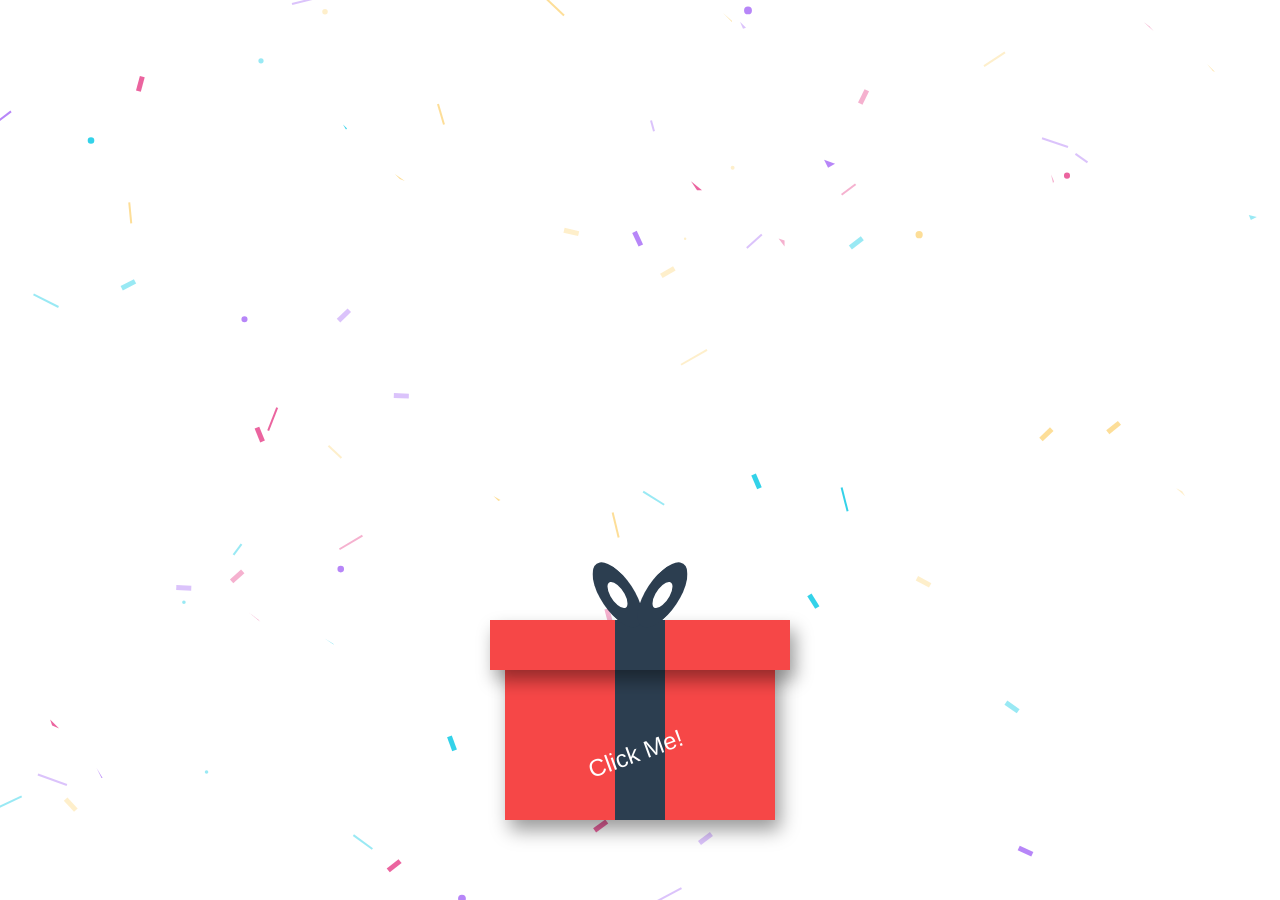
<file: index.html>
<!DOCTYPE html>
<html>

<head>
  <meta charset="utf-8" />
  <meta name="viewport" content="width=device-width" />
  <title>Birthday!</title>

  <link rel="stylesheet" href="styles/flexbox-center-container.css" media="all">
  <link rel="stylesheet" href="styles/system-fonts.css" media="all">
  <link rel="stylesheet" href="styles/style.css" media="all">
</head>

<body>
  <canvas id=c></canvas>
  <canvas id="confetti"></canvas>
  <div class="container" id="count">
    <h1 id="head">Nyamu's birthday:</h1>
    <ul>
      <li><span id="day"></span>days</li>
      <li><span id="hour"></span>hours</li>
      <li><span id="minute"></span>minutes</li>
      <li><span id="second"></span>seconds</li>
    </ul>
  </div>
  <div id="merrywrap" class="merrywrap">
    <canvas id="snowfall"></canvas>
    <div class="giftbox">
      <div class="cover">
        <div></div>
      </div>
      <div class="box"></div>
    </div>
</body>
<script src="scripts/confetti.min.js" charset="utf-8"></script>
<script src="scripts/index.js" charset="utf-8"></script>

</html>
</file>
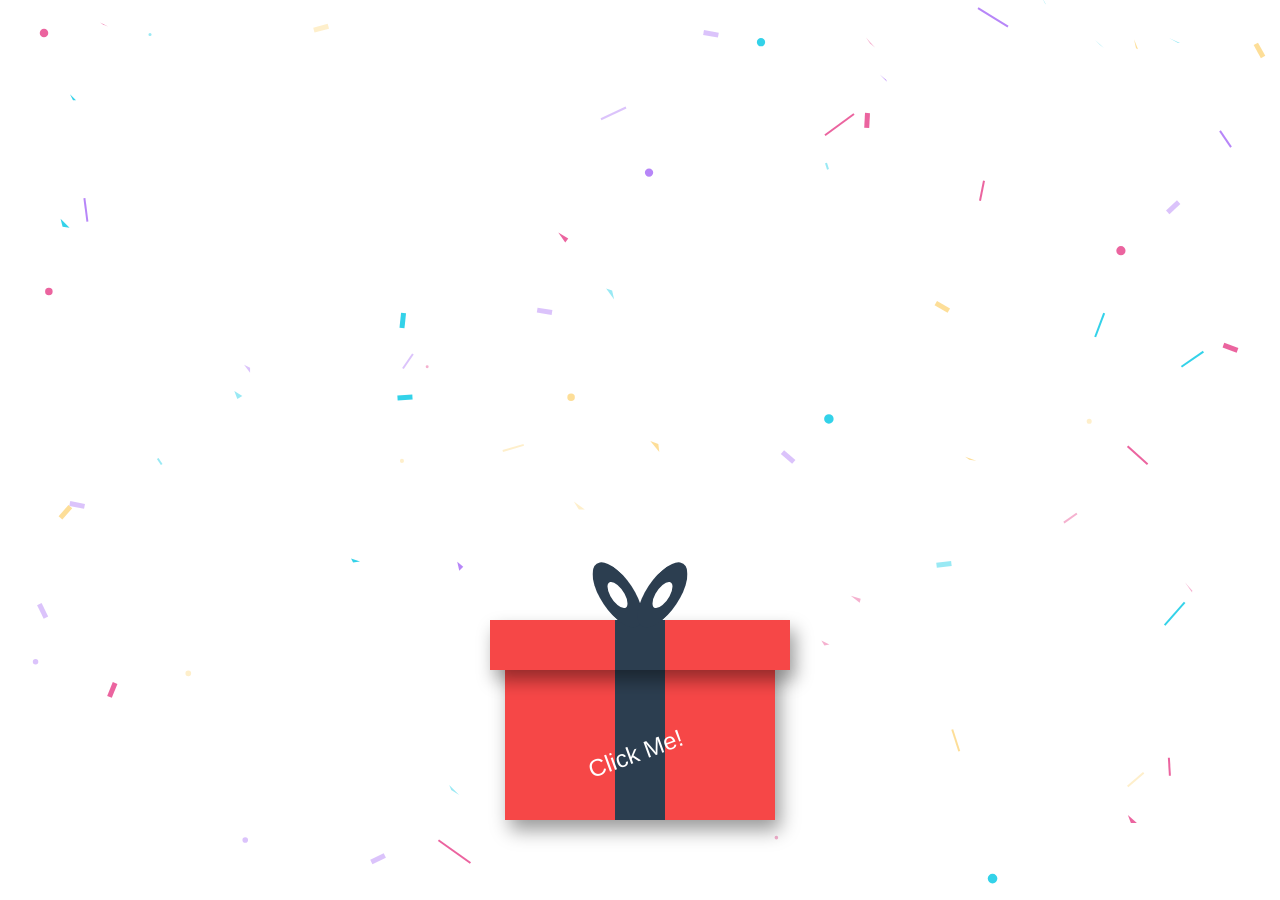
<file: Tiara-Birthday/index.html>
<!DOCTYPE html>
<html>

<head>
  <meta charset="utf-8" />
  <meta name="viewport" content="width=device-width" />
  <title>Happy Birthday!</title>

  <link rel="stylesheet" href="styles/flexbox-center-container.css" media="all">
  <link rel="stylesheet" href="styles/system-fonts.css" media="all">
  <link rel="stylesheet" href="styles/style.css" media="all">
</head>

<body>
  <canvas id=c></canvas>
  <canvas id="confetti"></canvas>
  <div class="container" id="count">
    <h1 id="head">Countdown to your birthday:</h1>
    <ul>
      <li><span id="day"></span>days</li>
      <li><span id="hour"></span>hours</li>
      <li><span id="minute"></span>minutes</li>
      <li><span id="second"></span>seconds</li>
    </ul>
  </div>
  <div id="merrywrap" class="merrywrap">
    <canvas id="snowfall"></canvas>
    <div class="giftbox">
      <div class="cover">
        <div></div>
      </div>
      <div class="box"></div>
    </div>
</body>
<script src="scripts/confetti.min.js" charset="utf-8"></script>
<script src="scripts/index.js" charset="utf-8"></script>

</html>
</file>
<file: styles/flexbox-center-container.css>
html, body {
  height: 100%;
  margin: 0;
}

body {
  -webkit-box-align: center;
  -ms-flex-align: center;
  align-items: center;
  display: -webkit-box;
  display: -ms-flexbox;
  display: flex;
}

.container {
  margin: 0 auto;
}
</file>
<file: styles/system-fonts.css>
body {
  font-family: -apple-system, 
    BlinkMacSystemFont, 
    "Segoe UI", 
    Roboto, 
    Oxygen-Sans, 
    Ubuntu, 
    Cantarell, 
    "Helvetica Neue", 
    sans-serif;
}
</file>
<file: styles/style.css>
* {
  box-sizing: border-box;
  margin: 0;
  padding: 0;
}
canvas {
  position: absolute;
  top: 0;
  left: 0;
}
body {
  background: #ffffff;
  overflow: hidden;
}
.container {
  color: rgba(55, 59, 65, 0.8);
  font-family: Helvetica, sans-serif;
  font-weight: lighter;
  text-align: center;
}

h1 {
  font-weight: normal;
}
li {
  display: inline-block;
  font-size: 1.5em;
  list-style-type: none;
  padding: 1em;
  text-transform: uppercase;
}
li span {
  display: block;
  font-size: 4.5rem;
}
.merrywrap {
  position: absolute;
  right: 40px;
  left: 40px;
  bottom: 80px;
  top: 40px;
}
.giftbox {
  position: absolute;
  width: 300px;
  height: 200px;
  left: 50%;
  margin-left: -150px;
  bottom: 0;
  z-index: 10;
}
.giftbox > div {
  background: #F64747;
  position: absolute;
  box-shadow: 5px 10px 18px rgba(0, 0, 0, 0.4);
}
.giftbox > div:after, .giftbox > div:before {
  position: absolute;
  content: "";
  top: 0;
}
.giftbox:after {
  position: absolute;
  color: #fff;
  width: 100%;
  content: "Click Me!";
  left: 0;
  bottom: 0;
  font-size: 24px;
  text-align: center;
  transform: rotate(-20deg);
  transform-origin: 0 0;
}
.giftbox .cover {
  width: 100%;
  top: 0;
  left: 0;
  height: 25%;
  z-index: 2;
}
.giftbox .cover:before {
  position: absolute;
  height: 100%;
  left: 50%;
  width: 50px;
  transform: translateX(-50%);
  background: #2C3E50;
}
.giftbox .cover > div {
  position: absolute;
  width: 50px;
  height: 50px;
  left: 50%;
  top: -50px;
  transform: translateX(-50%);
}
.giftbox .cover > div:before, .giftbox .cover > div:after {
  position: absolute;
  left: 0;
  top: 0;
  width: 100%;
  height: 100%;
  content: "";
  box-shadow: inset 0 0 0 15px #2C3E50;
  border-radius: 30px;
  transform-origin: 50% 100%;
}
.giftbox .cover > div:before {
  transform: translateX(-45%) skewY(40deg);
}
.giftbox .cover > div:after {
  transform: translateX(45%) skewY(-40deg);
}
.giftbox .box {
  right: 5%;
  left: 5%;
  height: 80%;
  bottom: 0;
}
.giftbox .box:before {
  width: 50px;
  height: 100%;
  left: 50%;
  transform: translateX(-50%);
  background: #2C3E50;
}
.giftbox .box:after {
  width: 100%;
  height: 30px;
  background: rgba(0, 0, 0, 0);
}
.step-1 .giftbox {
  animation: wobble 0.5s linear infinite forwards;
}
.step-1 .cover {
  animation: wobble 0.5s linear infinite 5s forwards;
}
.step-1 .icons .row span {
  opacity: 1;
}
.step-2 .giftbox:after {
  opacity: 0;
}
.step-3 .giftbox, .step-4 .giftbox {
  opacity: 0;
  z-index: 1;
}
.step-3 .giftbox:after, .step-4 .giftbox:after {
  opacity: 0;
}
.step-2 .giftbox .cover {
  animation: flyUp 2s ease-in forwards;
}
.step-2 .giftbox .box {
  animation: flyDown 2s ease-in 0.05s forwards;
}
@keyframes wobble {
  25% {
      transform: rotate(4deg);
 }
  75% {
      transform: rotate(-2deg);
 }
}
@keyframes flyUp {
  75% {
      opacity: 1;
 }
  100% {
      transform: translateY(-1000px) rotate(20deg);
      opacity: 0;
 }
}
@keyframes flyDown {
  75% {
      opacity: 1;
 }
  100% {
      transform: translateY(100%);
      opacity: 0;
 }
}
</file>
<file: Tiara-Birthday/styles/flexbox-center-container.css>
html, body {
  height: 100%;
  margin: 0;
}

body {
  -webkit-box-align: center;
  -ms-flex-align: center;
  align-items: center;
  display: -webkit-box;
  display: -ms-flexbox;
  display: flex;
}

.container {
  margin: 0 auto;
}
</file>
<file: Tiara-Birthday/styles/system-fonts.css>
body {
  font-family: -apple-system, 
    BlinkMacSystemFont, 
    "Segoe UI", 
    Roboto, 
    Oxygen-Sans, 
    Ubuntu, 
    Cantarell, 
    "Helvetica Neue", 
    sans-serif;
}
</file>
<file: Tiara-Birthday/styles/style.css>
* {
  box-sizing: border-box;
  margin: 0;
  padding: 0;
}
canvas {
  position: absolute;
  top: 0;
  left: 0;
}
body {
  background: #ffffff;
  overflow: hidden;
}
.container {
  color: rgba(55, 59, 65, 0.8);
  font-family: Helvetica, sans-serif;
  font-weight: lighter;
  text-align: center;
}

h1 {
  font-weight: normal;
}
li {
  display: inline-block;
  font-size: 1.5em;
  list-style-type: none;
  padding: 1em;
  text-transform: uppercase;
}
li span {
  display: block;
  font-size: 4.5rem;
}
.merrywrap {
  position: absolute;
  right: 40px;
  left: 40px;
  bottom: 80px;
  top: 40px;
}
.giftbox {
  position: absolute;
  width: 300px;
  height: 200px;
  left: 50%;
  margin-left: -150px;
  bottom: 0;
  z-index: 10;
}
.giftbox > div {
  background: #F64747;
  position: absolute;
  box-shadow: 5px 10px 18px rgba(0, 0, 0, 0.4);
}
.giftbox > div:after, .giftbox > div:before {
  position: absolute;
  content: "";
  top: 0;
}
.giftbox:after {
  position: absolute;
  color: #fff;
  width: 100%;
  content: "Click Me!";
  left: 0;
  bottom: 0;
  font-size: 24px;
  text-align: center;
  transform: rotate(-20deg);
  transform-origin: 0 0;
}
.giftbox .cover {
  width: 100%;
  top: 0;
  left: 0;
  height: 25%;
  z-index: 2;
}
.giftbox .cover:before {
  position: absolute;
  height: 100%;
  left: 50%;
  width: 50px;
  transform: translateX(-50%);
  background: #2C3E50;
}
.giftbox .cover > div {
  position: absolute;
  width: 50px;
  height: 50px;
  left: 50%;
  top: -50px;
  transform: translateX(-50%);
}
.giftbox .cover > div:before, .giftbox .cover > div:after {
  position: absolute;
  left: 0;
  top: 0;
  width: 100%;
  height: 100%;
  content: "";
  box-shadow: inset 0 0 0 15px #2C3E50;
  border-radius: 30px;
  transform-origin: 50% 100%;
}
.giftbox .cover > div:before {
  transform: translateX(-45%) skewY(40deg);
}
.giftbox .cover > div:after {
  transform: translateX(45%) skewY(-40deg);
}
.giftbox .box {
  right: 5%;
  left: 5%;
  height: 80%;
  bottom: 0;
}
.giftbox .box:before {
  width: 50px;
  height: 100%;
  left: 50%;
  transform: translateX(-50%);
  background: #2C3E50;
}
.giftbox .box:after {
  width: 100%;
  height: 30px;
  background: rgba(0, 0, 0, 0);
}
.step-1 .giftbox {
  animation: wobble 0.5s linear infinite forwards;
}
.step-1 .cover {
  animation: wobble 0.5s linear infinite 5s forwards;
}
.step-1 .icons .row span {
  opacity: 1;
}
.step-2 .giftbox:after {
  opacity: 0;
}
.step-3 .giftbox, .step-4 .giftbox {
  opacity: 0;
  z-index: 1;
}
.step-3 .giftbox:after, .step-4 .giftbox:after {
  opacity: 0;
}
.step-2 .giftbox .cover {
  animation: flyUp 2s ease-in forwards;
}
.step-2 .giftbox .box {
  animation: flyDown 2s ease-in 0.05s forwards;
}
@keyframes wobble {
  25% {
      transform: rotate(4deg);
 }
  75% {
      transform: rotate(-2deg);
 }
}
@keyframes flyUp {
  75% {
      opacity: 1;
 }
  100% {
      transform: translateY(-1000px) rotate(20deg);
      opacity: 0;
 }
}
@keyframes flyDown {
  75% {
      opacity: 1;
 }
  100% {
      transform: translateY(100%);
      opacity: 0;
 }
}
</file>
